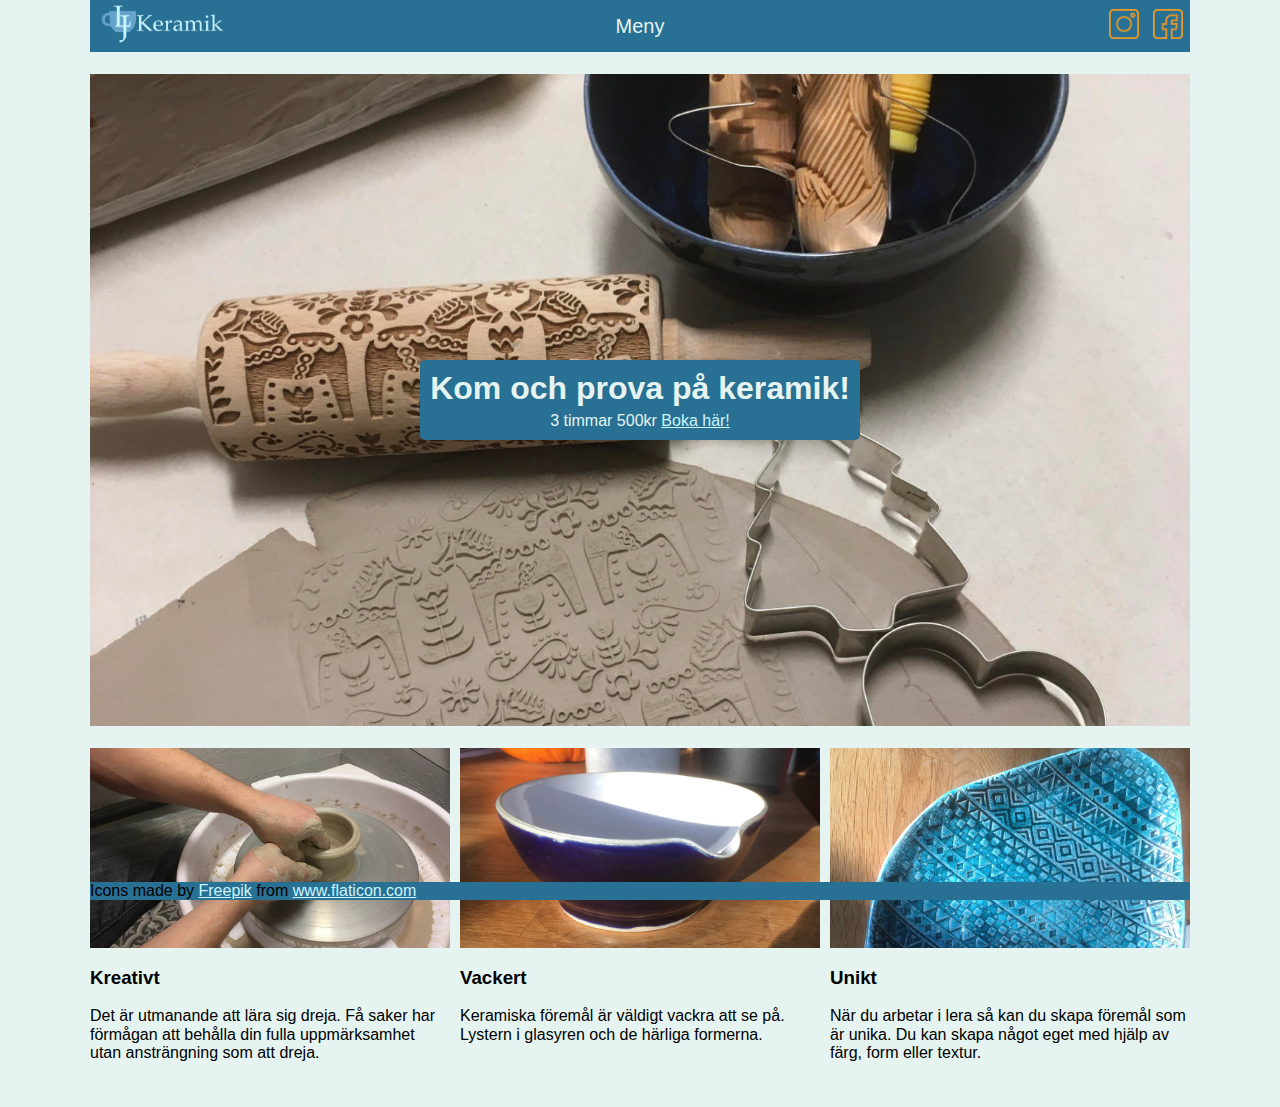
<file: index.html>
<!doctype html>
<html class="no-js" lang="sv" manifest="nybergs.appcache">

<head>
  <meta charset="utf-8">
  <title>LJ keramik</title>
  <meta name="author" content="Johan Nyberg">
  <meta name="description" content="En webbsida om keramik och LJKeramiks verksamhet.">
  <meta name="keywords" content="Keramik, dreja, lera, stengods, Borås">
  <meta name="viewport" content="width=device-width, initial-scale=1">

  <link rel="manifest" href="site.webmanifest">
  <link rel="apple-touch-icon" href="icon.png">
  <!-- Place favicon.ico in the root directory -->

  <link rel="stylesheet" href="css/normalize.css">
  <!--<link rel="stylesheet" href="css/main.css">-->

  <meta name="theme-color" content="#fafafa">
</head>

<body>
  <!--[if IE]>
  <p class="browserupgrade">You are using an <strong>outdated</strong> browser. Please <a href="https://browsehappy.com/">upgrade your browser</a> to improve your experience and security.</p>
  <![endif]-->

  <!-- Add your site or application content here -->
  <script src="js/vendor/modernizr-3.7.1.min.js"></script>
  <script src="https://code.jquery.com/jquery-3.4.1.min.js" integrity="sha256-CSXorXvZcTkaix6Yvo6HppcZGetbYMGWSFlBw8HfCJo=" crossorigin="anonymous"></script>
  <script>window.jQuery || document.write('<script src="js/vendor/jquery-3.4.1.min.js"><\/script>')</script>
  <script src="js/plugins.js"></script>
  <script src="js/main.js"></script>

  <!-- Google Analytics: change UA-XXXXX-Y to be your site's ID. -->
  <script>
  window.ga = function () { ga.q.push(arguments) }; ga.q = []; ga.l = +new Date;
  ga('create', 'UA-XXXXX-Y', 'auto'); ga('set','transport','beacon'); ga('send', 'pageview')
  </script>
  <script src="https://www.google-analytics.com/analytics.js" async></script>

    <header>
      <div class="head_logo">
        <a href="index.html"><img src="img/LJkeramik_logo.png" alt="Företagets logotype"></a>
      </div>
      <nav class="meny">
        <button
        aria-expanded="false"
        aria-controls="menyDropdown"
        onclick="myFunction()"
        class="menyButton" id="dropDownBtn">Meny</button>
        <div id="menyDropdown" role="region" class="dropdown-content">
            <a href="" class="nav-lista nav-Hem">Hem</a>
            <a href="om_oss.html" class="nav-lista">Om oss</a>
            <a href="kontakt.html" class="nav-lista">Kontakt</a>
            <a href="lera.html" class="nav-lista">Lera</a>
            <a href="glasyr.html" class="nav-lista">Galleri</a>
        </div>
      </nav>
      <div class="social_media_links">
        <a href="https://www.facebook.com/butikfrunypon/" target="_blank"><img src="img/facebook_gul_ps.png" alt="facebook icon"></a>
        <a href="https://www.instagram.com/butikfrunypon/?hl=sv" target="_blank"><img src="img/instagram_gul_ps.png" alt="instagram icon"></a>
      </div>
    </header>
  <main>
    <section class="first_page_top_element">
        <img src="img/rollingpin_clay_img.jpg" alt="Bild som föreställer en arbetsbänk med utkavlad mönstrad lera, en skål och olika redskap">
      <div class="first_page_top_element_content">
        <h1 >Kom och prova på keramik!</h1>
        <p>3 timmar 500kr <a href="kontakt.html">Boka här!</a></p>
      </div>
    </section>

    <section class="first_page_bottom_row">
      <div class="first_page_bottom_row_content">
        <img src="img/IMG_3929_small.jpg" alt="Bild på en person som drejar på en drejskiva.">
        <h3>Kreativt</h3>
        <p>Det är utmanande att lära sig dreja. Få saker har förmågan att behålla din fulla uppmärksamhet utan ansträngning som att dreja.</p>
      </div>

      <div class="first_page_bottom_row_content">
        <img src="img/first_page_img2_small.jpg" alt="Bild på en kermisk skål.">
        <h3>Vackert</h3>
        <p>Keramiska föremål är väldigt vackra att se på. Lystern i glasyren och de härliga formerna.</p>
      </div>

      <div class="first_page_bottom_row_content">
        <img src="img/first_page_img_small.jpg" alt="Bild på ett färgrant keramiskt fat.">
        <h3>Unikt</h3>
        <p>När du arbetar i lera så kan du skapa föremål som är unika. Du kan skapa något eget med hjälp av färg, form eller textur.</p>
      </div>
    </section>
  </main>
  <footer>
<div class="footer_div">Icons made by <a href="https://www.flaticon.com/authors/freepik" title="Freepik">Freepik</a> from <a href="https://www.flaticon.com/"             title="Flaticon">www.flaticon.com</a></div>
  </footer>
</body>

</html>
</file>
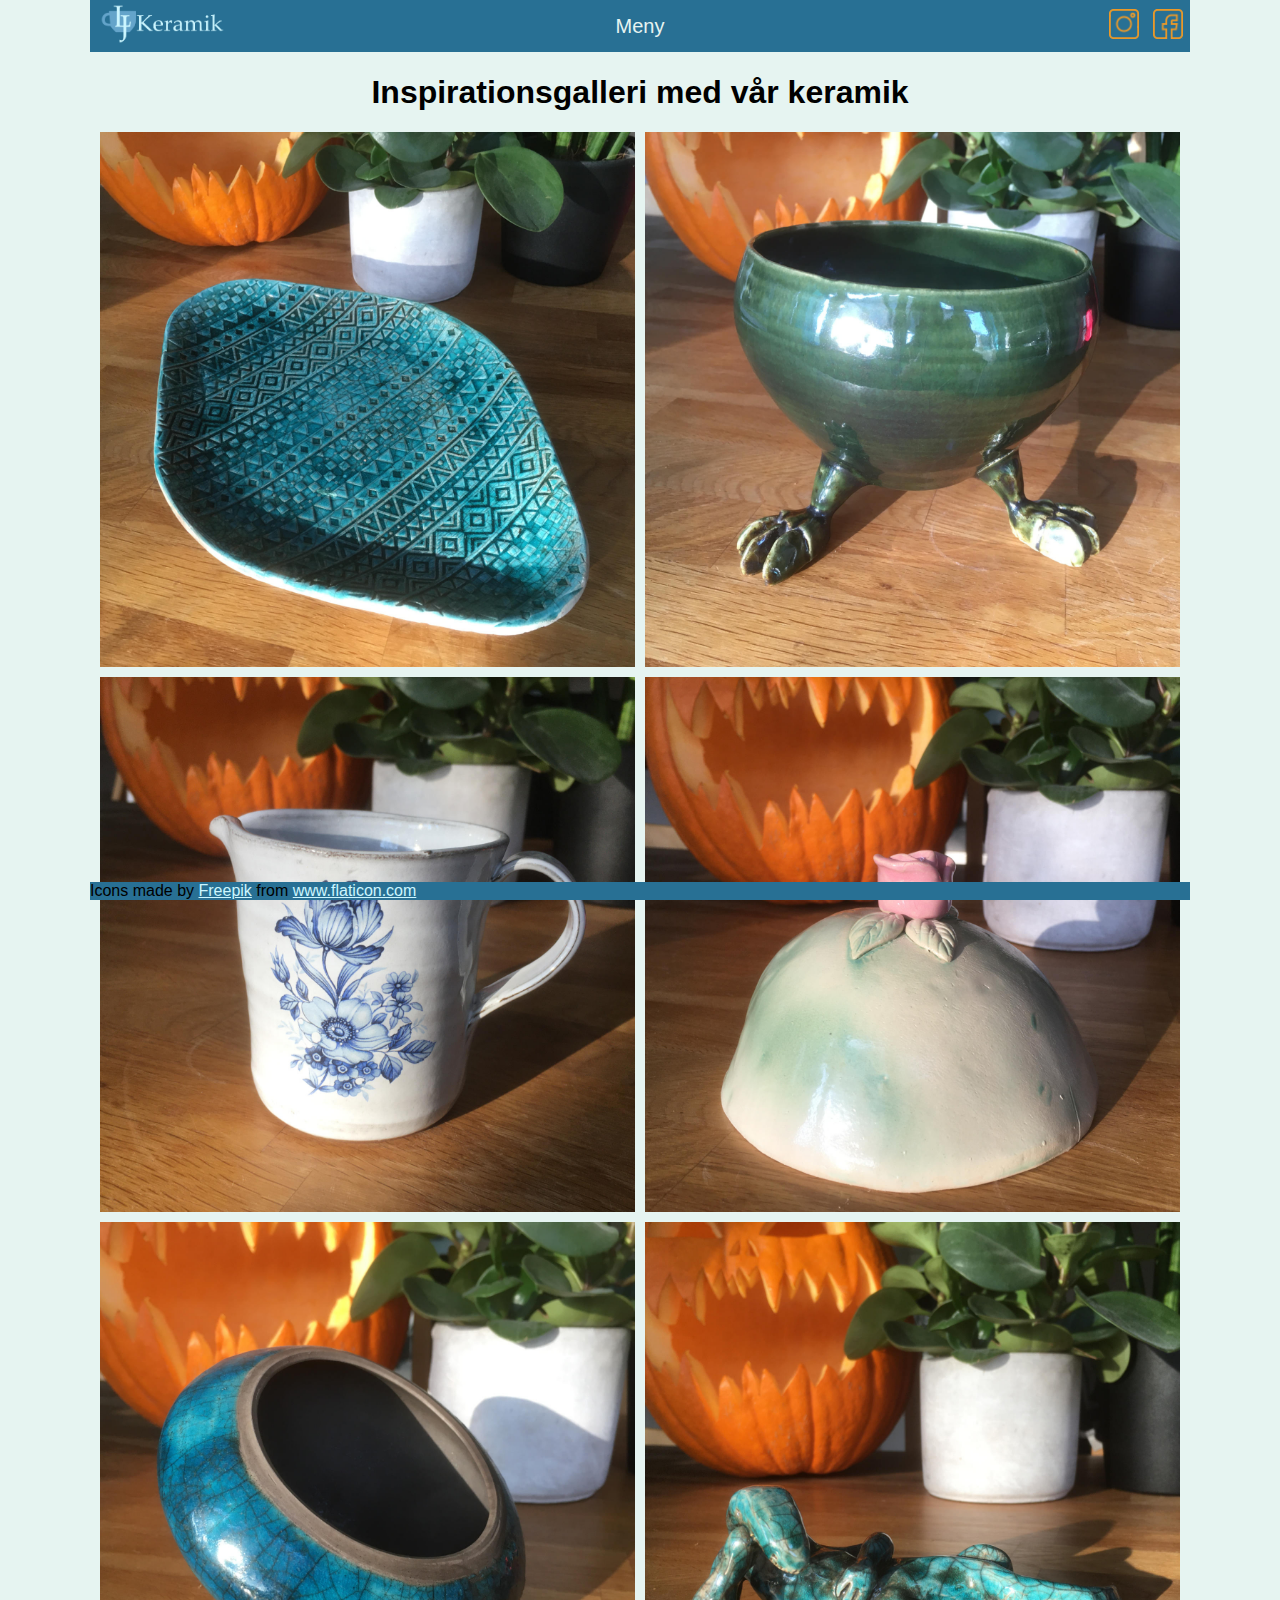
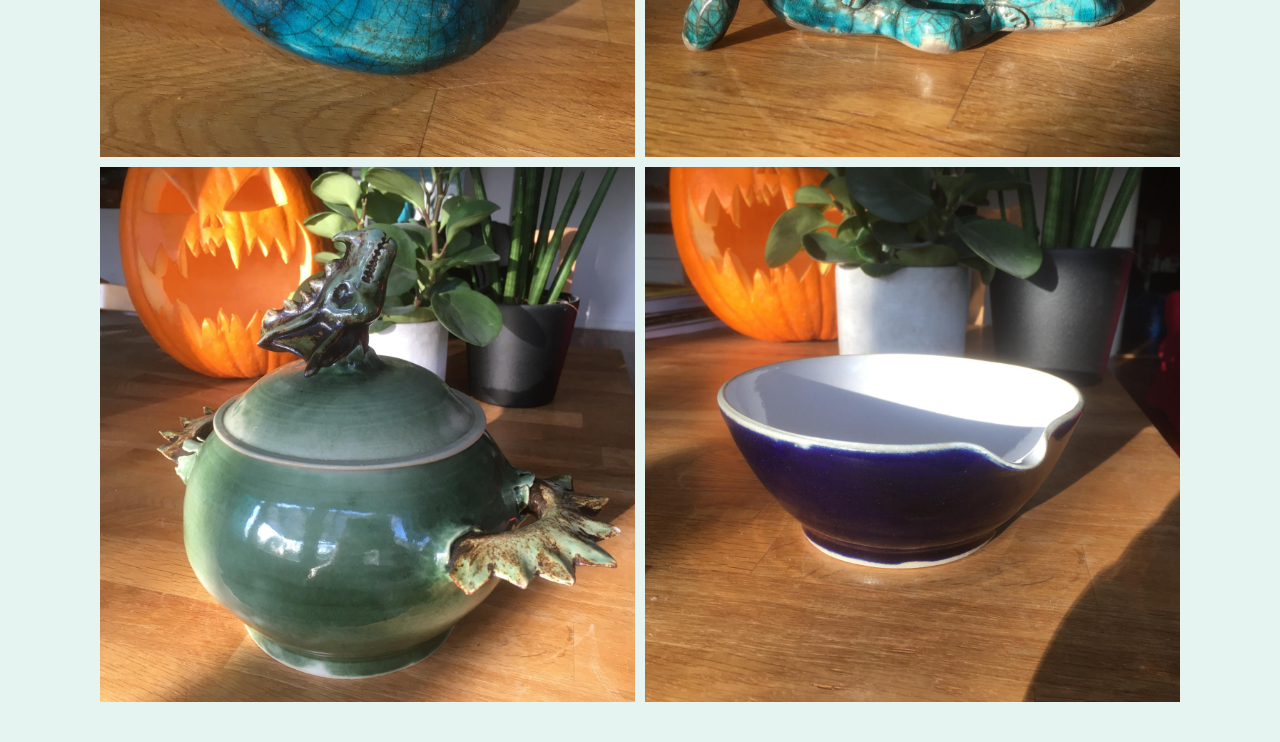
<file: glasyr.html>
<!doctype html>
<html class="no-js" lang="sv" manifest="nybergs.appcache">

<head>
  <meta charset="utf-8">
  <title>LJ keramik</title>
  <meta name="description" content="">
  <meta name="viewport" content="width=device-width, initial-scale=1">

  <link rel="manifest" href="site.webmanifest">
  <link rel="apple-touch-icon" href="icon.png">
  <!-- Place favicon.ico in the root directory -->

  <link rel="stylesheet" href="css/normalize.css">
  <!--<link rel="stylesheet" href="css/main.css">-->

  <meta name="theme-color" content="#fafafa">
</head>

<body>
  <!--[if IE]>
  <p class="browserupgrade">You are using an <strong>outdated</strong> browser. Please <a href="https://browsehappy.com/">upgrade your browser</a> to improve your experience and security.</p>
  <![endif]-->

  <!-- Add your site or application content here -->
  <script src="js/vendor/modernizr-3.7.1.min.js"></script>
  <script src="https://code.jquery.com/jquery-3.4.1.min.js" integrity="sha256-CSXorXvZcTkaix6Yvo6HppcZGetbYMGWSFlBw8HfCJo=" crossorigin="anonymous"></script>
  <script>window.jQuery || document.write('<script src="js/vendor/jquery-3.4.1.min.js"><\/script>')</script>
  <script src="js/plugins.js"></script>
  <script src="js/main.js"></script>

  <!-- Google Analytics: change UA-XXXXX-Y to be your site's ID. -->
  <script>
  window.ga = function () { ga.q.push(arguments) }; ga.q = []; ga.l = +new Date;
  ga('create', 'UA-XXXXX-Y', 'auto'); ga('set','transport','beacon'); ga('send', 'pageview')
  </script>
  <script src="https://www.google-analytics.com/analytics.js" async></script>

  <header>
    <div class="head_logo">
      <a href="index.html"><img src="img/LJkeramik_logo.png" alt="Företagets logotype"></a>
    </div>
    <nav class="meny">
      <button
      aria-expanded="false"
      aria-controls="menyDropdown"
      onclick="myFunction()"
      class="menyButton" id="dropDownBtn">Meny</button>
      <div id="menyDropdown" role="region" class="dropdown-content">
        <a href="index.html" class="nav-lista">Hem</a>
        <a href="om_oss.html" class="nav-lista">Om oss</a>
        <a href="kontakt.html" class="nav-lista">Kontakt</a>
        <a href="lera.html" class="nav-lista">Lera</a>
        <a href="" class="nav-lista nav-Hem">Galleri</a>
      </div>
    </nav>
    <div class="social_media_links">
      <a href="https://www.facebook.com/butikfrunypon/" target="_blank"><img src="img/facebook_gul_ps.png" alt="facebook icon"></a>
      <a href="https://www.instagram.com/butikfrunypon/?hl=sv" target="_blank"><img src="img/instagram_gul_ps.png" alt="instagram icon"></a>
    </div>
  </header>
  <main>

      <h1 class="glasyr_page_top_element">Inspirationsgalleri med vår keramik</h1>

    <div class="wrapper">

      <picture>
        <source media="(max-width: 460px)" srcset="img/IMG_3897_small.jpg">
        <img src="img/IMG_3897_medium.jpg" alt="Rakubränt fat med inkamönster och grön-blå glasyr. Gjord av Linda.">
      </picture>

      <picture>
        <source media="(max-width: 460px)" srcset="img/IMG_3894_small.jpg">
        <img src="img/IMG_3894_medium.jpg" alt="Koppargrön skål med drakfötter. Gjord av Johan.">
      </picture>

      <picture>
        <source media="(max-width: 460px)" srcset="img/IMG_3892_small.jpg">
        <img src="img/IMG_3892_medium.jpg" alt="Liten vitglaserad mjölkkanna med blomstertryck. Gjord av Linda.">
      </picture>

      <picture>
        <source media="(max-width: 460px)" srcset="img/IMG_3891_small.jpg">
        <img src="img/IMG_3891_medium.jpg" alt="Grönglaserad prinsesstårta med rosa ros på toppen. Gjord av Linda.">
      </picture>

      <picture>
        <source media="(max-width: 460px)" srcset="img/IMG_3890_small.jpg">
        <img src="img/IMG_3890_medium.jpg" alt="Bottenlös blåglaserad rakubränd skål. Gjord av Johan.">
      </picture>

      <picture>
        <source media="(max-width: 460px)" srcset="img/IMG_3888_small.jpg">
        <img src="img/IMG_3888_medium.jpg" alt="Rakubränd slappande ödlefigur med turkosglasyr. Gjord av Johan.">
      </picture>

      <picture>
        <source media="(max-width: 460px)" srcset="img/IMG_3886_small.jpg">
        <img src="img/IMG_3886_medium.jpg" alt="Drakgrytan med koppargrön glasyr. Gjord av Johan.">
      </picture>

      <picture>
        <source media="(max-width: 460px)" srcset="img/IMG_3876_small.jpg">
        <img src="img/IMG_3876_medium.jpg" alt="Liten vispskål med vitglaserad insida och koboltblå glasyr på utsidan. Gjord av Johan.">
      </picture>

    </div>
  </main>
  <footer>
    <div>Icons made by <a href="https://www.flaticon.com/authors/freepik" title="Freepik">Freepik</a> from <a href="https://www.flaticon.com/"             title="Flaticon">www.flaticon.com</a></div>
  </footer>
</body>

</html>
</file>
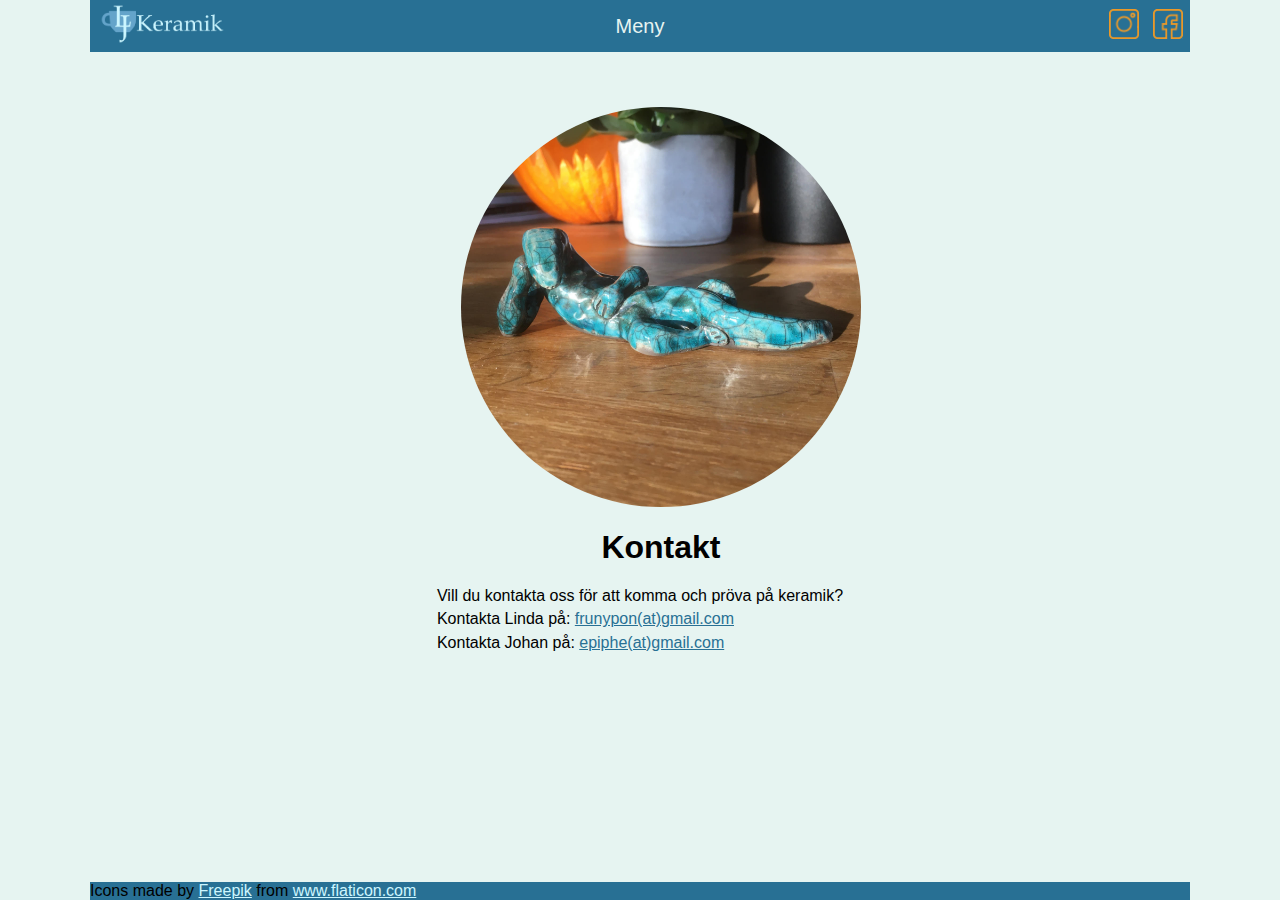
<file: kontakt.html>
<!doctype html>
<html class="no-js" lang="sv" manifest="nybergs.appcache">

<head>
  <meta charset="utf-8">
  <title>LJ keramik</title>
  <meta name="description" content="">
  <meta name="viewport" content="width=device-width, initial-scale=1">

  <link rel="manifest" href="site.webmanifest">
  <link rel="apple-touch-icon" href="icon.png">
  <!-- Place favicon.ico in the root directory -->

  <link rel="stylesheet" href="css/normalize.css">
  <!--<link rel="stylesheet" href="css/main.css">-->

  <meta name="theme-color" content="#fafafa">
</head>

<body>
  <!--[if IE]>
  <p class="browserupgrade">You are using an <strong>outdated</strong> browser. Please <a href="https://browsehappy.com/">upgrade your browser</a> to improve your experience and security.</p>
  <![endif]-->

  <!-- Add your site or application content here -->
  <script src="js/vendor/modernizr-3.7.1.min.js"></script>
  <script src="https://code.jquery.com/jquery-3.4.1.min.js" integrity="sha256-CSXorXvZcTkaix6Yvo6HppcZGetbYMGWSFlBw8HfCJo=" crossorigin="anonymous"></script>
  <script>window.jQuery || document.write('<script src="js/vendor/jquery-3.4.1.min.js"><\/script>')</script>
  <script src="js/plugins.js"></script>
  <script src="js/main.js"></script>

  <!-- Google Analytics: change UA-XXXXX-Y to be your site's ID. -->
  <script>
  window.ga = function () { ga.q.push(arguments) }; ga.q = []; ga.l = +new Date;
  ga('create', 'UA-XXXXX-Y', 'auto'); ga('set','transport','beacon'); ga('send', 'pageview')
  </script>
  <script src="https://www.google-analytics.com/analytics.js" async></script>

  <header>
    <div class="head_logo">
      <a href="index.html"><img src="img/LJkeramik_logo.png" alt="Företagets logotype"></a>
    </div>
    <nav class="meny">
      <button
      aria-expanded="false"
      aria-controls="menyDropdown"
      onclick="myFunction()"
      class="menyButton" id="dropDownBtn">Meny</button>
      <div id="menyDropdown" role="region" class="dropdown-content">
        <a href="index.html" class="nav-lista">Hem</a>
        <a href="om_oss.html" class="nav-lista">Om oss</a>
        <a href="" class="nav-lista nav-Hem">Kontakt</a>
        <a href="lera.html" class="nav-lista">Lera</a>
        <a href="glasyr.html" class="nav-lista">Galleri</a>
      </div>
    </nav>
    <div class="social_media_links">
      <a href="https://www.facebook.com/butikfrunypon/" target="_blank"><img src="img/facebook_gul_ps.png" alt="facebook icon"></a>
      <a href="https://www.instagram.com/butikfrunypon/?hl=sv" target="_blank"><img src="img/instagram_gul_ps.png" alt="instagram icon"></a>
    </div>
  </header>

  <main>
    <div class="wrapper_kontakt">
      <section class="kontakt_page_top_element">
        <img class="kontakt_image" src="img/IMG_3877_medium.jpg" alt="Picture of a clay lizard lounging.">
        <h1>Kontakt</h1>
        <div class="kontakt_text">
          <p>Vill du kontakta oss för att komma och pröva på keramik?</p>
          <p>Kontakta Linda på: <a href="mailto:frunypon@gmail.com">frunypon(at)gmail.com</a></p>
          <p>Kontakta Johan på: <a href="mailto:epiphe@hmail.com">epiphe(at)gmail.com</a></p>
        </div>
      </section>
    </div>
  </main>
  <footer>
    <div>Icons made by <a href="https://www.flaticon.com/authors/freepik" title="Freepik">Freepik</a> from <a href="https://www.flaticon.com/" title="Flaticon">www.flaticon.com</a></div>
  </footer>
  </html>
</file>
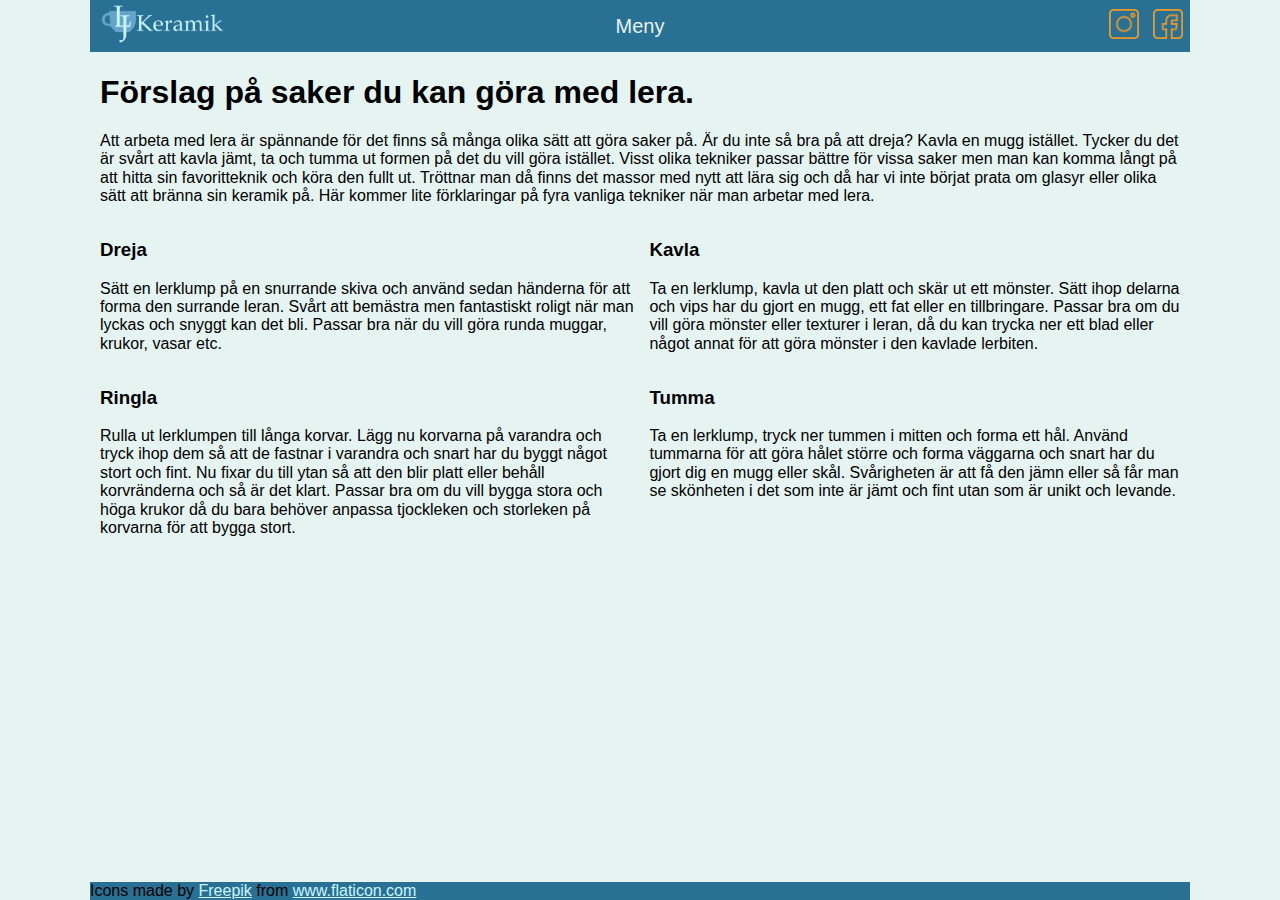
<file: lera.html>
<!doctype html>
<html class="no-js" lang="sv" manifest="nybergs.appcache">

<head>
  <meta charset="utf-8">
  <title>LJ keramik</title>
  <meta name="description" content="">
  <meta name="viewport" content="width=device-width, initial-scale=1">

  <link rel="manifest" href="site.webmanifest">
  <link rel="apple-touch-icon" href="icon.png">
  <!-- Place favicon.ico in the root directory -->

  <link rel="stylesheet" href="css/normalize.css">
  <!--<link rel="stylesheet" href="css/main.css">-->

  <meta name="theme-color" content="#fafafa">
</head>

<body>
  <!--[if IE]>
  <p class="browserupgrade">You are using an <strong>outdated</strong> browser. Please <a href="https://browsehappy.com/">upgrade your browser</a> to improve your experience and security.</p>
  <![endif]-->

  <!-- Add your site or application content here -->
  <script src="js/vendor/modernizr-3.7.1.min.js"></script>
  <script src="https://code.jquery.com/jquery-3.4.1.min.js" integrity="sha256-CSXorXvZcTkaix6Yvo6HppcZGetbYMGWSFlBw8HfCJo=" crossorigin="anonymous"></script>
  <script>window.jQuery || document.write('<script src="js/vendor/jquery-3.4.1.min.js"><\/script>')</script>
  <script src="js/plugins.js"></script>
  <script src="js/main.js"></script>

  <!-- Google Analytics: change UA-XXXXX-Y to be your site's ID. -->
  <script>
  window.ga = function () { ga.q.push(arguments) }; ga.q = []; ga.l = +new Date;
  ga('create', 'UA-XXXXX-Y', 'auto'); ga('set','transport','beacon'); ga('send', 'pageview')
  </script>
  <script src="https://www.google-analytics.com/analytics.js" async></script>

    <header>
      <div class="head_logo">
        <a href="index.html"><img src="img/LJkeramik_logo.png" alt="Företagets logotype"></a>
      </div>
      <nav class="meny">
        <button
        aria-expanded="false"
        aria-controls="menyDropdown"
        onclick="myFunction()"
        class="menyButton" id="dropDownBtn">Meny</button>
        <div id="menyDropdown" role="region" class="dropdown-content">
            <a href="index.html" class="nav-lista">Hem</a>
            <a href="om_oss.html" class="nav-lista">Om oss</a>
            <a href="kontakt.html" class="nav-lista">Kontakt</a>
            <a href="" class="nav-lista nav-Hem">Lera</a>
            <a href="glasyr.html" class="nav-lista">Galleri</a>
        </div>
      </nav>
      <div class="social_media_links">
        <a href="https://www.facebook.com/butikfrunypon/" target="_blank"><img src="img/facebook_gul_ps.png" alt="facebook icon"></a>
        <a href="https://www.instagram.com/butikfrunypon/?hl=sv" target="_blank"><img src="img/instagram_gul_ps.png" alt="instagram icon"></a>
      </div>
    </header>
  <main>
    <div class="wrapper">
      <section class="lera_page_top_element">
        <h1>Förslag på saker du kan göra med lera.</h1>
        <p>Att arbeta med lera är spännande för det finns så många olika sätt att göra saker på. Är du inte så bra på att dreja? Kavla en mugg istället. Tycker du det är svårt att kavla jämt, ta och tumma ut formen på det du vill göra istället. Visst olika tekniker passar bättre för vissa saker men man kan komma långt på att hitta sin favoritteknik och köra den fullt ut. Tröttnar man då finns det massor med nytt att lära sig och då har vi inte börjat prata om glasyr eller olika sätt att bränna sin keramik på. Här kommer lite förklaringar på fyra vanliga tekniker när man arbetar med lera.
      </p>
      </section>

      <article class="lera_content">
        <h3>Dreja</h3>
        <p>Sätt en lerklump på en snurrande skiva och använd sedan händerna för att forma den surrande leran. Svårt att bemästra men fantastiskt roligt när man lyckas och snyggt kan det bli. Passar bra när du vill göra runda muggar, krukor, vasar etc. </p>
      </article>

      <article class="lera_content">
        <h3>Kavla</h3>
        <p>Ta en lerklump, kavla ut den platt och skär ut ett mönster. Sätt ihop delarna och vips har du gjort en mugg, ett fat  eller en tillbringare. Passar bra om du vill göra mönster eller texturer i leran, då du kan trycka ner ett blad eller något annat för att göra mönster i den kavlade lerbiten. </p>
      </article>

      <article class="lera_content">
        <h3>Ringla</h3>
        <p>Rulla ut lerklumpen till långa korvar. Lägg nu korvarna på varandra och tryck ihop dem så att de fastnar i varandra och snart har du byggt något stort och fint. Nu fixar du till ytan så att den blir platt eller behåll korvränderna och så är det klart. Passar bra om du vill bygga stora och höga krukor då du bara behöver anpassa tjockleken och storleken på korvarna för att bygga stort. </p>
      </article>

      <article class="lera_content">
        <h3>Tumma</h3>
        <p>Ta en lerklump, tryck ner tummen i mitten och forma ett hål. Använd tummarna för att göra hålet större och forma väggarna och snart har du gjort dig en mugg eller skål. Svårigheten är att få den jämn eller så får man se skönheten i det som inte är jämt och fint utan som är unikt och levande.  </p>
      </article>
    </div>
  </main>
  <footer>
<div>Icons made by <a href="https://www.flaticon.com/authors/freepik" title="Freepik">Freepik</a> from <a href="https://www.flaticon.com/"             title="Flaticon">www.flaticon.com</a></div>
  </footer>
</body>

</html>
</file>
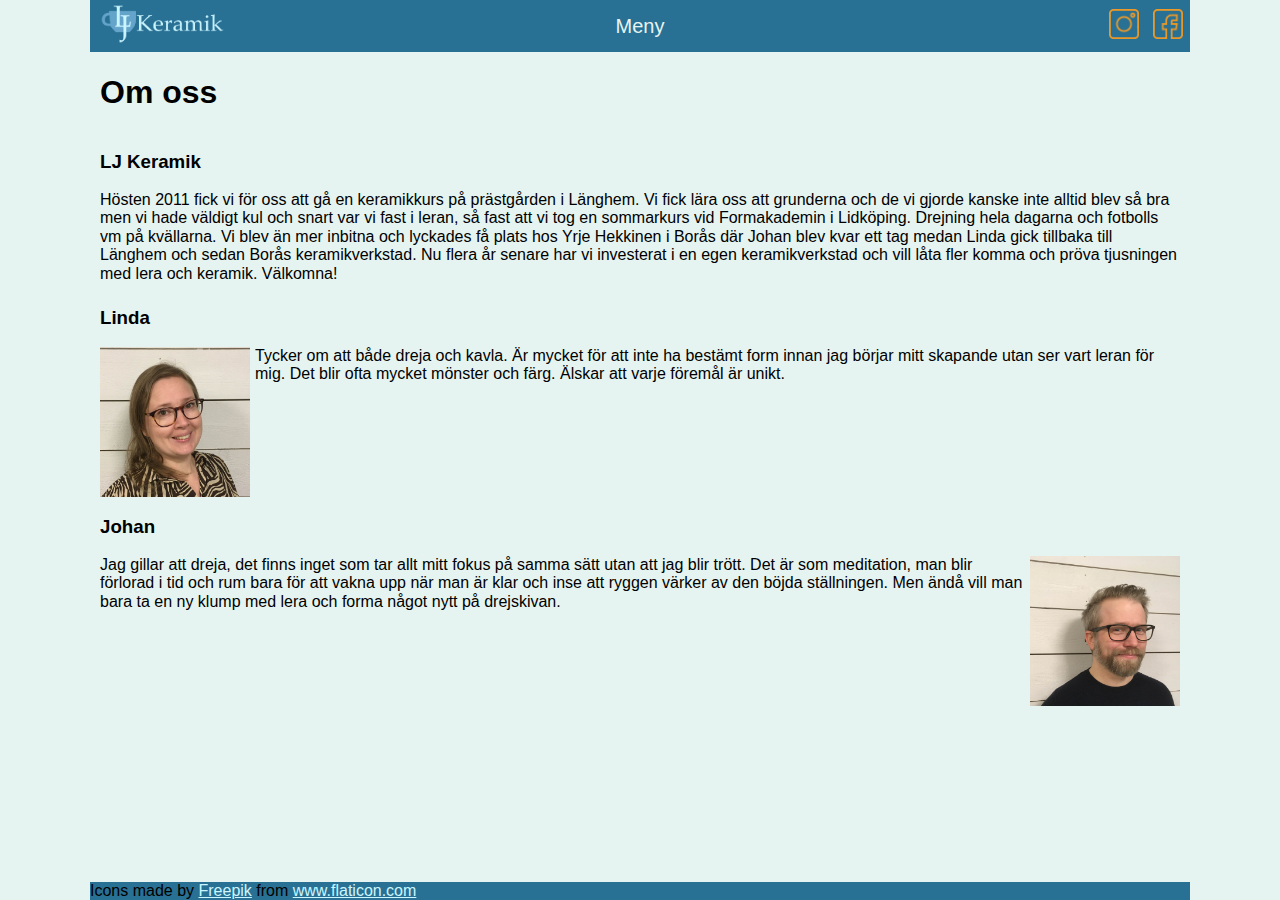
<file: om_oss.html>
<!doctype html>
<html class="no-js" lang="sv" manifest="nybergs.appcache">

<head>
  <meta charset="utf-8">
  <title>LJ keramik</title>
  <meta name="description" content="">
  <meta name="viewport" content="width=device-width, initial-scale=1">

  <link rel="manifest" href="site.webmanifest">
  <link rel="apple-touch-icon" href="icon.png">
  <!-- Place favicon.ico in the root directory -->

  <link rel="stylesheet" href="css/normalize.css">
  <!--<link rel="stylesheet" href="css/main.css">-->

  <meta name="theme-color" content="#fafafa">
</head>

<body>
  <!--[if IE]>
  <p class="browserupgrade">You are using an <strong>outdated</strong> browser. Please <a href="https://browsehappy.com/">upgrade your browser</a> to improve your experience and security.</p>
  <![endif]-->

  <!-- Add your site or application content here -->
  <script src="js/vendor/modernizr-3.7.1.min.js"></script>
  <script src="https://code.jquery.com/jquery-3.4.1.min.js" integrity="sha256-CSXorXvZcTkaix6Yvo6HppcZGetbYMGWSFlBw8HfCJo=" crossorigin="anonymous"></script>
  <script>window.jQuery || document.write('<script src="js/vendor/jquery-3.4.1.min.js"><\/script>')</script>
  <script src="js/plugins.js"></script>
  <script src="js/main.js"></script>

  <!-- Google Analytics: change UA-XXXXX-Y to be your site's ID. -->
  <script>
  window.ga = function () { ga.q.push(arguments) }; ga.q = []; ga.l = +new Date;
  ga('create', 'UA-XXXXX-Y', 'auto'); ga('set','transport','beacon'); ga('send', 'pageview')
  </script>
  <script src="https://www.google-analytics.com/analytics.js" async></script>

  <header>
    <div class="head_logo">
      <a href="index.html"><img src="img/LJkeramik_logo.png" alt="Företagets logotype"></a>
    </div>
    <nav class="meny">
      <button
      aria-expanded="false"
      aria-controls="menyDropdown"
      onclick="myFunction()"
      class="menyButton" id="dropDownBtn">Meny</button>
      <div id="menyDropdown" role="region" class="dropdown-content">
        <a href="index.html" class="nav-lista">Hem</a>
        <a href="" class="nav-lista nav-Hem">Om oss</a>
        <a href="kontakt.html" class="nav-lista">Kontakt</a>
        <a href="lera.html" class="nav-lista">Lera</a>
        <a href="glasyr.html" class="nav-lista">Galleri</a>
      </div>
    </nav>
    <div class="social_media_links">
      <a href="https://www.facebook.com/butikfrunypon/" target="_blank"><img src="img/facebook_gul_ps.png" alt="facebook icon"></a>
      <a href="https://www.instagram.com/butikfrunypon/?hl=sv" target="_blank"><img src="img/instagram_gul_ps.png" alt="instagram icon"></a>
    </div>
  </header>
  <main>
    <div class="wrapper_single">

      <h1 class="rubrik">Om oss</h1>
      <article class="om_oss_top">
        <h3>LJ Keramik</h3>
        <p>Hösten 2011 fick vi för oss att gå en keramikkurs på prästgården i Länghem. Vi fick lära oss att grunderna och de vi gjorde kanske inte alltid blev så bra men vi hade väldigt kul och snart var vi fast i leran, så fast att vi tog en sommarkurs vid Formakademin i Lidköping. Drejning hela dagarna och fotbolls vm på kvällarna. Vi blev än mer inbitna och lyckades få plats hos Yrje Hekkinen i Borås där Johan blev kvar ett tag medan Linda gick tillbaka till Länghem och sedan Borås keramikverkstad. Nu flera år senare har vi investerat i en egen keramikverkstad och vill låta fler komma och pröva tjusningen med lera och keramik. Välkomna!</p>
        </article>
        <article class="om_oss">
            <h3>Linda</h3>
            <img class="img_left" src="img/Linda.jpg" alt="Picture of Linda">
            <p>Tycker om att både dreja och kavla. Är mycket för att inte ha bestämt form innan jag börjar mitt skapande utan ser vart leran för mig. Det blir ofta mycket mönster och färg. Älskar att varje föremål är unikt. </p>
          </article>
          <article class="om_oss">
              <h3>Johan</h3>
              <img class="img_right" src="img/Johan.jpg" alt="Picture of Johan">
              <p>Jag gillar att dreja, det finns inget som tar allt mitt fokus på samma sätt utan att jag blir trött. Det är som meditation, man blir förlorad i tid och rum bara för att vakna upp när man är klar och inse att ryggen värker av den böjda ställningen. Men ändå vill man bara ta en ny klump med lera och forma något nytt på drejskivan. </p>
          </article>

        </div>
      </main>
      <footer>
        <div>Icons made by <a href="https://www.flaticon.com/authors/freepik" title="Freepik">Freepik</a> from <a href="https://www.flaticon.com/"             title="Flaticon">www.flaticon.com</a></div>
      </footer>
    </body>

    </html>
</file>
<file: css/main.css>
/*! HTML5 Boilerplate v7.2.0 | MIT License | https://html5boilerplate.com/ */

/* main.css 2.0.0 | MIT License | https://github.com/h5bp/main.css#readme */
/*
 * What follows is the result of much research on cross-browser styling.
 * Credit left inline and big thanks to Nicolas Gallagher, Jonathan Neal,
 * Kroc Camen, and the H5BP dev community and team.
 */

/* ==========================================================================
   Base styles: opinionated defaults
   ========================================================================== */

html {
  color: #222;
  font-size: 1em;
  line-height: 1.4;
}

/*
 * Remove text-shadow in selection highlight:
 * https://twitter.com/miketaylr/status/12228805301
 *
 * Vendor-prefixed and regular ::selection selectors cannot be combined:
 * https://stackoverflow.com/a/16982510/7133471
 *
 * Customize the background color to match your design.
 */

::-moz-selection {
  background: #b3d4fc;
  text-shadow: none;
}

::selection {
  background: #b3d4fc;
  text-shadow: none;
}

/*
 * A better looking default horizontal rule
 */

hr {
  display: block;
  height: 1px;
  border: 0;
  border-top: 1px solid #ccc;
  margin: 1em 0;
  padding: 0;
}

/*
 * Remove the gap between audio, canvas, iframes,
 * images, videos and the bottom of their containers:
 * https://github.com/h5bp/html5-boilerplate/issues/440
 */

audio,
canvas,
iframe,
img,
svg,
video {
  vertical-align: middle;
}

/*
 * Remove default fieldset styles.
 */

fieldset {
  border: 0;
  margin: 0;
  padding: 0;
}

/*
 * Allow only vertical resizing of textareas.
 */

textarea {
  resize: vertical;
}

/* ==========================================================================
   Browser Upgrade Prompt
   ========================================================================== */

.browserupgrade {
  margin: 0.2em 0;
  background: #ccc;
  color: #000;
  padding: 0.2em 0;
}

/* ==========================================================================
   Author's custom styles
   ========================================================================== */

/* ==========================================================================
   Helper classes
   ========================================================================== */

/*
 * Hide visually and from screen readers
 */

.hidden {
  display: none !important;
}

/*
* Hide only visually, but have it available for screen readers:
* https://snook.ca/archives/html_and_css/hiding-content-for-accessibility
*
* 1. For long content, line feeds are not interpreted as spaces and small width
*    causes content to wrap 1 word per line:
*    https://medium.com/@jessebeach/beware-smushed-off-screen-accessible-text-5952a4c2cbfe
*/

.sr-only {
  border: 0;
  clip: rect(0, 0, 0, 0);
  height: 1px;
  margin: -1px;
  overflow: hidden;
  padding: 0;
  position: absolute;
  white-space: nowrap;
  width: 1px;
  /* 1 */
}

/*
* Extends the .sr-only class to allow the element
* to be focusable when navigated to via the keyboard:
* https://www.drupal.org/node/897638
*/

.sr-only.focusable:active,
.sr-only.focusable:focus {
  clip: auto;
  height: auto;
  margin: 0;
  overflow: visible;
  position: static;
  white-space: inherit;
  width: auto;
}

/*
* Hide visually and from screen readers, but maintain layout
*/

.invisible {
  visibility: hidden;
}

/*
* Clearfix: contain floats
*
* For modern browsers
* 1. The space content is one way to avoid an Opera bug when the
*    `contenteditable` attribute is included anywhere else in the document.
*    Otherwise it causes space to appear at the top and bottom of elements
*    that receive the `clearfix` class.
* 2. The use of `table` rather than `block` is only necessary if using
*    `:before` to contain the top-margins of child elements.
*/

.clearfix:before,
.clearfix:after {
  content: " ";
  /* 1 */
  display: table;
  /* 2 */
}

.clearfix:after {
  clear: both;
}

/* ==========================================================================
   EXAMPLE Media Queries for Responsive Design.
   These examples override the primary ('mobile first') styles.
   Modify as content requires.
   ========================================================================== */

@media only screen and (min-width: 35em) {
  /* Style adjustments for viewports that meet the condition */
}

@media print,
  (-webkit-min-device-pixel-ratio: 1.25),
  (min-resolution: 1.25dppx),
  (min-resolution: 120dpi) {
  /* Style adjustments for high resolution devices */
}

/* ==========================================================================
   Print styles.
   Inlined to avoid the additional HTTP request:
   https://www.phpied.com/delay-loading-your-print-css/
   ========================================================================== */

@media print {
  *,
  *:before,
  *:after {
    background: transparent !important;
    color: #000 !important;
    /* Black prints faster */
    -webkit-box-shadow: none !important;
    box-shadow: none !important;
    text-shadow: none !important;
  }
  a,
  a:visited {
    text-decoration: underline;
  }
  a[href]:after {
    content: " (" attr(href) ")";
  }
  abbr[title]:after {
    content: " (" attr(title) ")";
  }
  /*
     * Don't show links that are fragment identifiers,
     * or use the `javascript:` pseudo protocol
     */
  a[href^="#"]:after,
  a[href^="javascript:"]:after {
    content: "";
  }
  pre {
    white-space: pre-wrap !important;
  }
  pre,
  blockquote {
    border: 1px solid #999;
    page-break-inside: avoid;
  }
  /*
     * Printing Tables:
     * https://web.archive.org/web/20180815150934/http://css-discuss.incutio.com/wiki/Printing_Tables
     */
  thead {
    display: table-header-group;
  }
  tr,
  img {
    page-break-inside: avoid;
  }
  p,
  h2,
  h3 {
    orphans: 3;
    widows: 3;
  }
  h2,
  h3 {
    page-break-after: avoid;
  }
}
</file>
